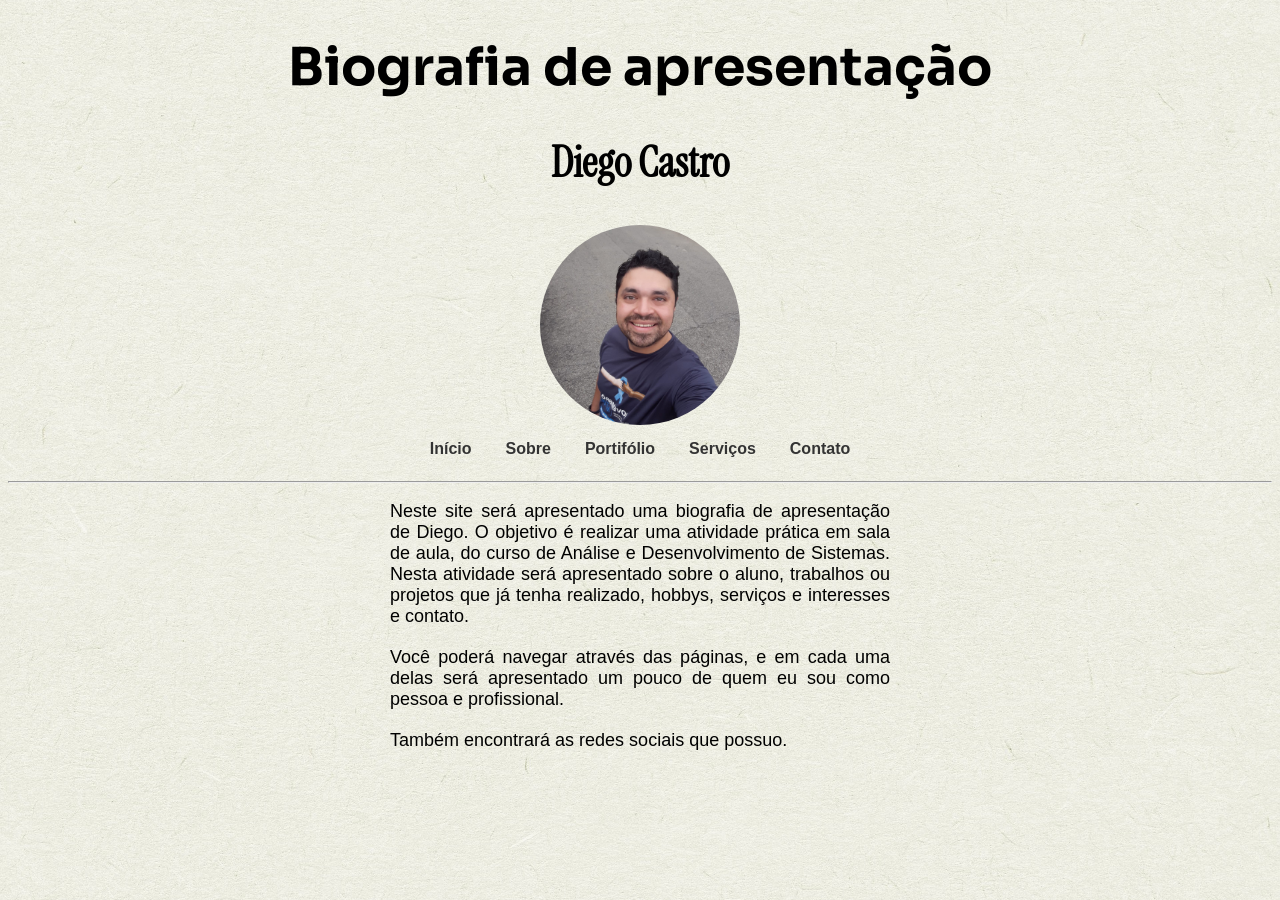
<file: Biografia Diego/index.html>
<!DOCTYPE html>
<html lang="pt-br">
<head>
    <meta charset="UTF-8">
    <meta name="viewport" content="width=device-width, initial-scale=1.0">
    <link rel="shortcut icon" href="/Biografia Diego/Imagens/favicon.ico" type="image/x-icon">
    <title>Webiografia Diego</title>
    <link rel="stylesheet" href="CSS/style.css">
    <link rel="preconnect" href="https://fonts.googleapis.com">
    <link rel="preconnect" href="https://fonts.gstatic.com" crossorigin>
    <link href="https://fonts.googleapis.com/css2?family=Sora:wght@100..800&display=swap" rel="stylesheet">
    <link href="https://fonts.googleapis.com/css2?family=Instrument+Serif:ital@0;1&family=Sora:wght@100..800&display=swap" rel="stylesheet">
</head>

<body>
    <h1><strong>Biografia de apresentação</strong></h1>
    <h2><strong>Diego Castro</strong></h2>

    <img src="./Imagens/fotoperfil.jpeg" alt="foto de perfil" width="200px" height="200px">
    <nav class="menu-navegação">
        <ul>
            <li><a href="index.html">Início</a></li>
            <li><a href="sobre.html">Sobre</a></li>
            <li><a href="portifolio.html">Portifólio</a></li>
            <li><a href="serviços.html">Serviços</a></li>
            <li><a href="contato.html">Contato</a></li>
        </ul>
    </nav>
    <hr>
    <p>
        Neste site será apresentado uma biografia de apresentação de Diego. O objetivo é realizar uma atividade prática em sala de aula, do curso de Análise e Desenvolvimento de Sistemas. Nesta atividade será apresentado sobre o aluno, trabalhos ou projetos que já tenha realizado, hobbys, serviços e interesses e contato.
    </p>
    <p>Você poderá navegar através das páginas, e em cada uma delas será apresentado um pouco de quem eu sou como pessoa e profissional.</p>
    <p>Também encontrará as redes sociais que possuo.</p>

</body>
</html>
</file>
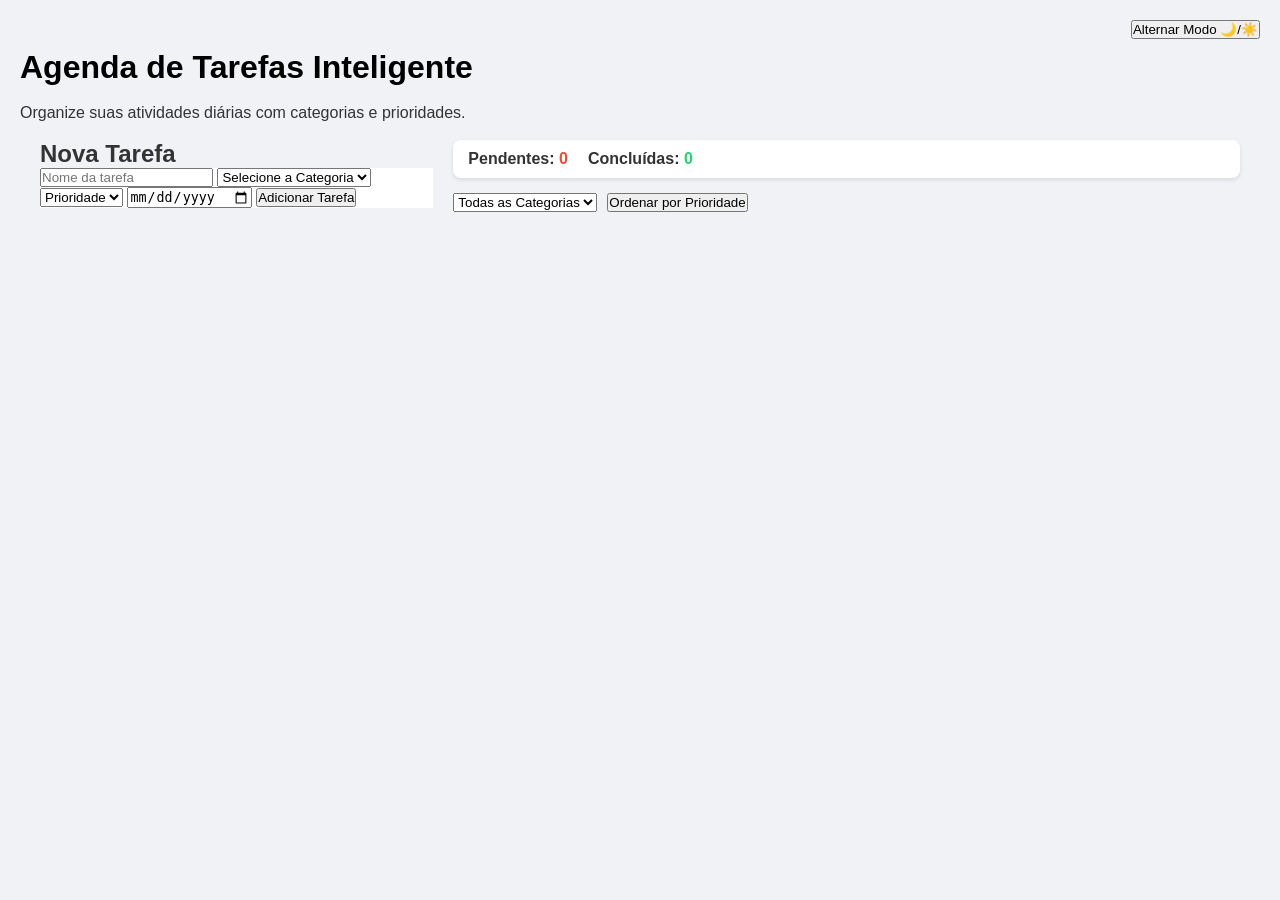
<file: To_Do_List/index.html>
<!DOCTYPE html>
<html lang="pt-br">
<head>
    <meta charset="UTF-8">
    <meta name="viewport" content="width=device-width, initial-scale=1.0">
    <title>Agenda de Tarefas Inteligente</title>
    <link rel="stylesheet" href="CSS/style.css">
</head>

<body>
    <div class="theme-switch">
        <button id="toggle-theme">Alternar Modo 🌙/☀️</button>
    </div>

    <header>
        <h1>Agenda de Tarefas Inteligente</h1><br>
        <p>Organize suas atividades diárias com categorias e prioridades.</p><br>

    </header>

    <main class="container">
        <section id="cadastro">
            <h2>Nova Tarefa</h2>
            <form id="todo-form">
                <input  type="text" id="task-name" placeholder="Nome da tarefa" required>

                <select id="task-category" required>
                    <option value="">Selecione a Categoria</option>
                    <option value="Trabalho">Trabalho</option>
                    <option value="Estudos">Estudos</option>
                    <option value="Pessoal">Pessoal</option>
                </select>

                <select id="task-priority" required>
                    <option value="">Prioridade</option>
                    <option value="Alta">Alta</option>
                    <option value="Média">Média</option>
                    <option value="Baixa">Baixa</option>
                </select>

                <input type="date" id="task-date" required>

                <button type="submit" id="add-btn">Adicionar Tarefa</button>
            </form>
        </section>

        <section id="exibicao">
            <div class="stats-panel">
                <p>Pendentes: <span id="count-pending">0</span></p>
                <p>Concluídas: <span id="count-completed">0</span></span></p>
            </div>
            <div class="filters">
                <select id="filter-category">
                    <option value="Todos">Todas as Categorias</option>
                    <option value="Trabalho">Trabalho</option>
                    <option value="Estudos">Estudos</option>
                    <option value="Pessoal">Pessoal</option>
                </select>
                
                <button id="sort-priority">Ordenar por Prioridade</button>
            </div>

            <div id="task-container"></div>
        </section>
    </main>

    <script src="script.js"></script>    
</body>
</html>
</file>
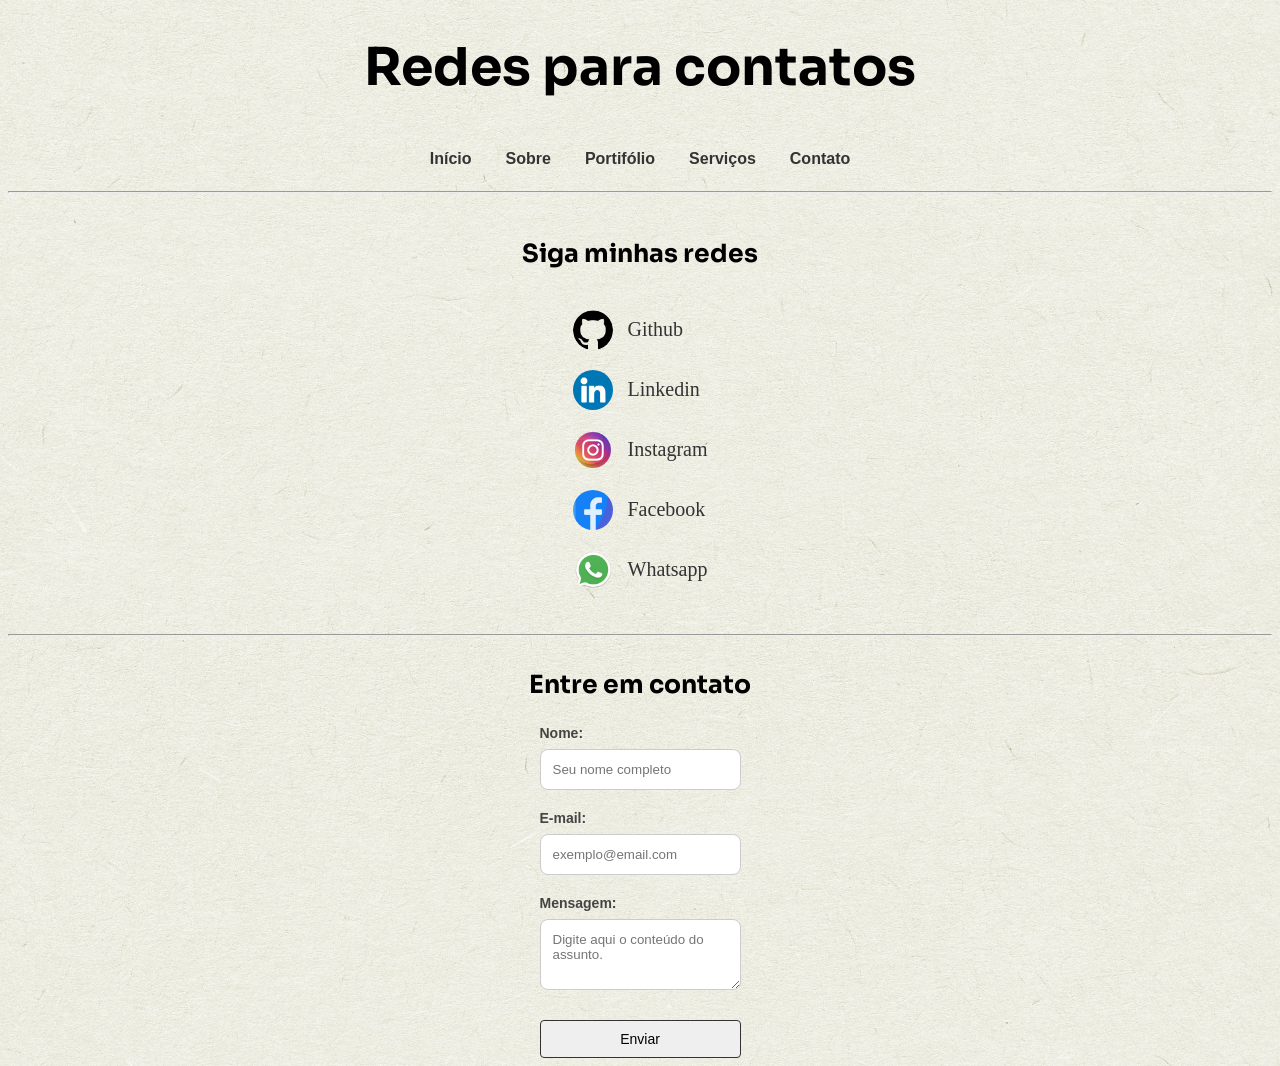
<file: Biografia Diego/contato.html>
<!DOCTYPE html>
<html lang="pt-br">
<head>
    <meta charset="UTF-8">
    <meta name="viewport" content="width=device-width, initial-scale=1.0">
    <link rel="shortcut icon" href="/Biografia Diego/Imagens/favicon.ico" type="image/x-icon">
    <title>Contatos</title>
    <link rel="stylesheet" href="CSS/style.css">
     <link rel="preconnect" href="https://fonts.googleapis.com">
    <link rel="preconnect" href="https://fonts.gstatic.com" crossorigin>
    <link href="https://fonts.googleapis.com/css2?family=Sora:wght@100..800&display=swap" rel="stylesheet">
    <link href="https://fonts.googleapis.com/css2?family=Instrument+Serif:ital@0;1&family=Sora:wght@100..800&display=swap" rel="stylesheet">
</head>
<body>
    <h1><strong>Redes para contatos</strong></h1></h1>
    <nav class="menu-navegação">
        <ul>
            <li><a href="index.html">Início</a></li>
            <li><a href="sobre.html">Sobre</a></li>
            <li><a href="portifolio.html">Portifólio</a></li>
            <li><a href="serviços.html">Serviços</a></li>
            <li><a href="contato.html">Contato</a></li>
        </ul>
    </nav>
    <hr>
    <section class="redes-sociais">
        <h3>Siga minhas redes</h3>
        <ul>
            <li>
                <img src="Imagens/github.png" alt="github" class="icone">
                <a href="https://github.com/diegocastro91" target="_blank">Github</a>
            </li>

            <li>
                <img src="Imagens/linkedin.png" alt="linkedin" class="icone">
                <a href="https://www.linkedin.com/in/diegocastro91/" target="_blank">Linkedin</a>
            </li>
            
            <li>
                <img src="Imagens/instagram.png" alt="instagram" class="icone">
                <a href="https://www.instagram.com/egoluiz?igsh=MTE3ZjN4djQ1b3hleA==/" target="_blank">Instagram</a>
            </li>

            <li>
                <img src="Imagens/facebook.png" alt="facebook" class="icone">
                <a href="https://www.facebook.com/diegooioz/" target="_blank">Facebook</a>
            </li>

            <li>
                <img src="Imagens/whatsapp.png" alt="whatsapp" class="icone">
                <a href="https://wa.me/qr/5T3BJDUWCIPNG1" target="_blank">Whatsapp</a>
            </li>
        </ul>
    </section>
    <hr>

    <section class="contato">
    <h3><strong>Entre em contato</strong></h3>

    <form action="" method="">
        <div class="form-group">
            <label for="nome">Nome:</label>
            <input type="text" id="nome" name="nome" placeholder="Seu nome completo" required>
        </div>

        <div class="form-group">
            <label for="email">E-mail:</label>
            <input type="text" id="email" name="email" placeholder="exemplo@email.com" required>
        </div>

        <div class="form-group">
            <label for="assunto">Mensagem:</label>
            <textarea id="assunto" name="assunto" rows="3" placeholder="Digite aqui o conteúdo do assunto."></textarea>
        </div>

        <button type="submit">Enviar</button>
    </form>
    </section>
    
</body>
</html>
</file>
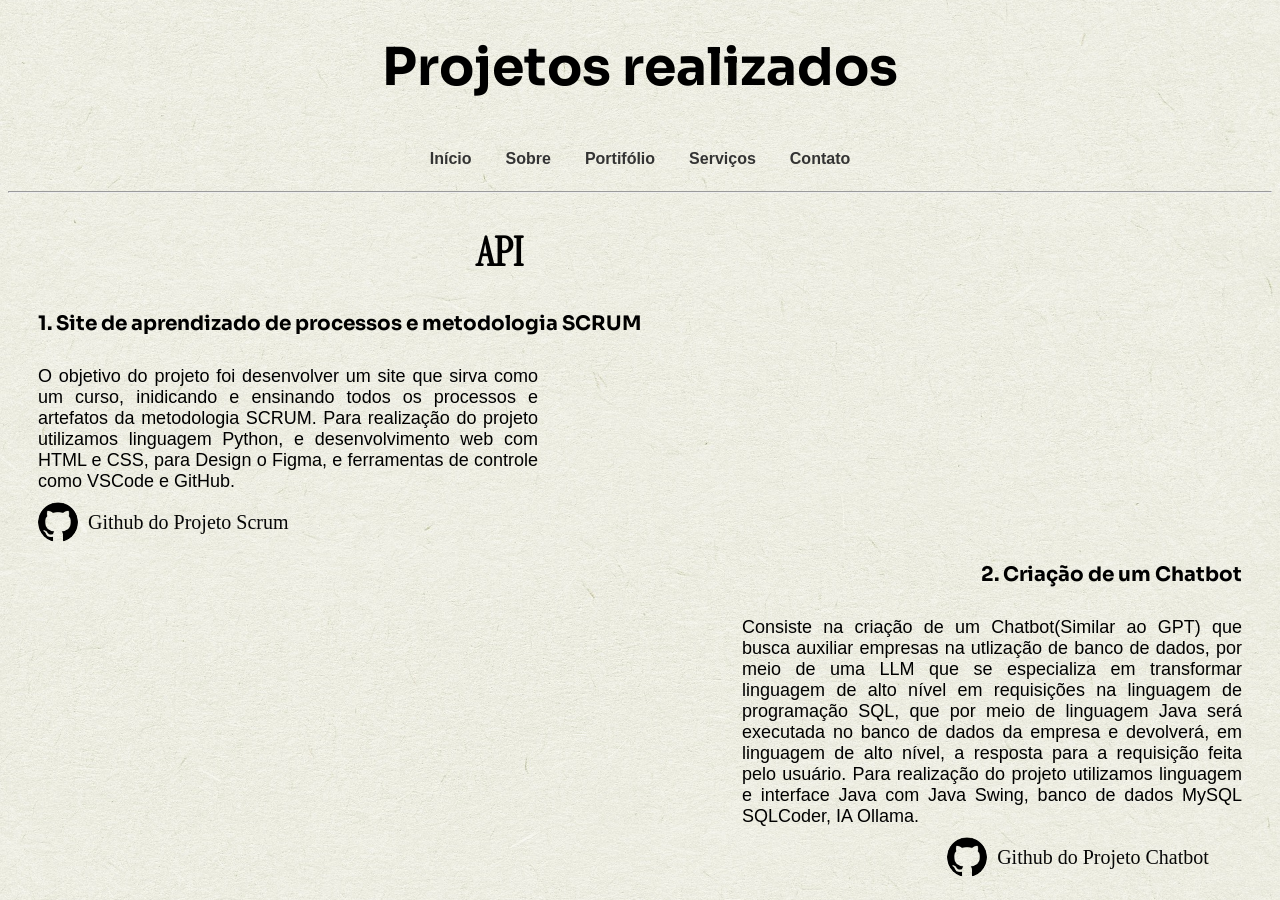
<file: Biografia Diego/portifolio.html>
<!DOCTYPE html>
<html lang="pt-br">
<head>
    <meta charset="UTF-8">
    <meta name="viewport" content="width=device-width, initial-scale=1.0">
    <link rel="shortcut icon" href="/Biografia Diego/Imagens/favicon.ico" type="image/x-icon">
    <title>Portifólio</title>
    <link rel="stylesheet" href="CSS/style.css">
     <link rel="preconnect" href="https://fonts.googleapis.com">
    <link rel="preconnect" href="https://fonts.gstatic.com" crossorigin>
    <link href="https://fonts.googleapis.com/css2?family=Sora:wght@100..800&display=swap" rel="stylesheet">
    <link href="https://fonts.googleapis.com/css2?family=Instrument+Serif:ital@0;1&family=Sora:wght@100..800&display=swap" rel="stylesheet">
</head>
<body>
    <h1><strong>Projetos realizados</strong></h1>
    <nav class="menu-navegação">
        <ul>
            <li><a href="index.html">Início</a></li>
            <li><a href="sobre.html">Sobre</a></li>
            <li><a href="portifolio.html">Portifólio</a></li>
            <li><a href="serviços.html">Serviços</a></li>
            <li><a href="contato.html">Contato</a></li>
        </ul>
    </nav>
    <hr>
    <h2 class="portifolio"><strong>API</strong></h2>
    <h3 class="projetos-git">1. Site de aprendizado de processos e metodologia SCRUM</h3>
    <p class="objetivo-projeto">
        O objetivo do projeto foi desenvolver um site que sirva como um curso, inidicando e ensinando todos os processos e artefatos da metodologia SCRUM. Para realização do projeto utilizamos linguagem Python, e desenvolvimento web com HTML e CSS, para Design o Figma, e ferramentas de controle como VSCode e GitHub.
    </p>
    <div class="projeto-link">
        <img src="Imagens/github.png" alt="github" class="icone-proj">
        <a href="https://github.com/Byte-Benders-Fatec/api-2sem-2023" target="_blank">Github do Projeto Scrum</a>
    </div>

    <h3 class="projetos-git2">2. Criação de um Chatbot</h3>
    <p class="objetivo-projeto2">
        Consiste na criação de um Chatbot(Similar ao GPT) que busca auxiliar empresas na utlização de banco de dados, por meio de uma LLM que se especializa em transformar linguagem de alto nível em requisições na linguagem de programação SQL, que por meio de linguagem Java será executada no banco de dados da empresa e devolverá, em linguagem de alto nível, a resposta para a requisição feita pelo usuário. Para realização do projeto utilizamos linguagem e interface Java com Java Swing, banco de dados MySQL SQLCoder, IA Ollama.
    </p>
    <div class="projeto-link2">
        <img src="Imagens/github.png" alt="github" class="icone-proj2">
        <a href="https://github.com/Byte-Benders-Fatec/api-1sem-2024" target="_blank">Github do Projeto Chatbot</a>
    </div>
        
    </div>
    
</body>
</html>
</file>
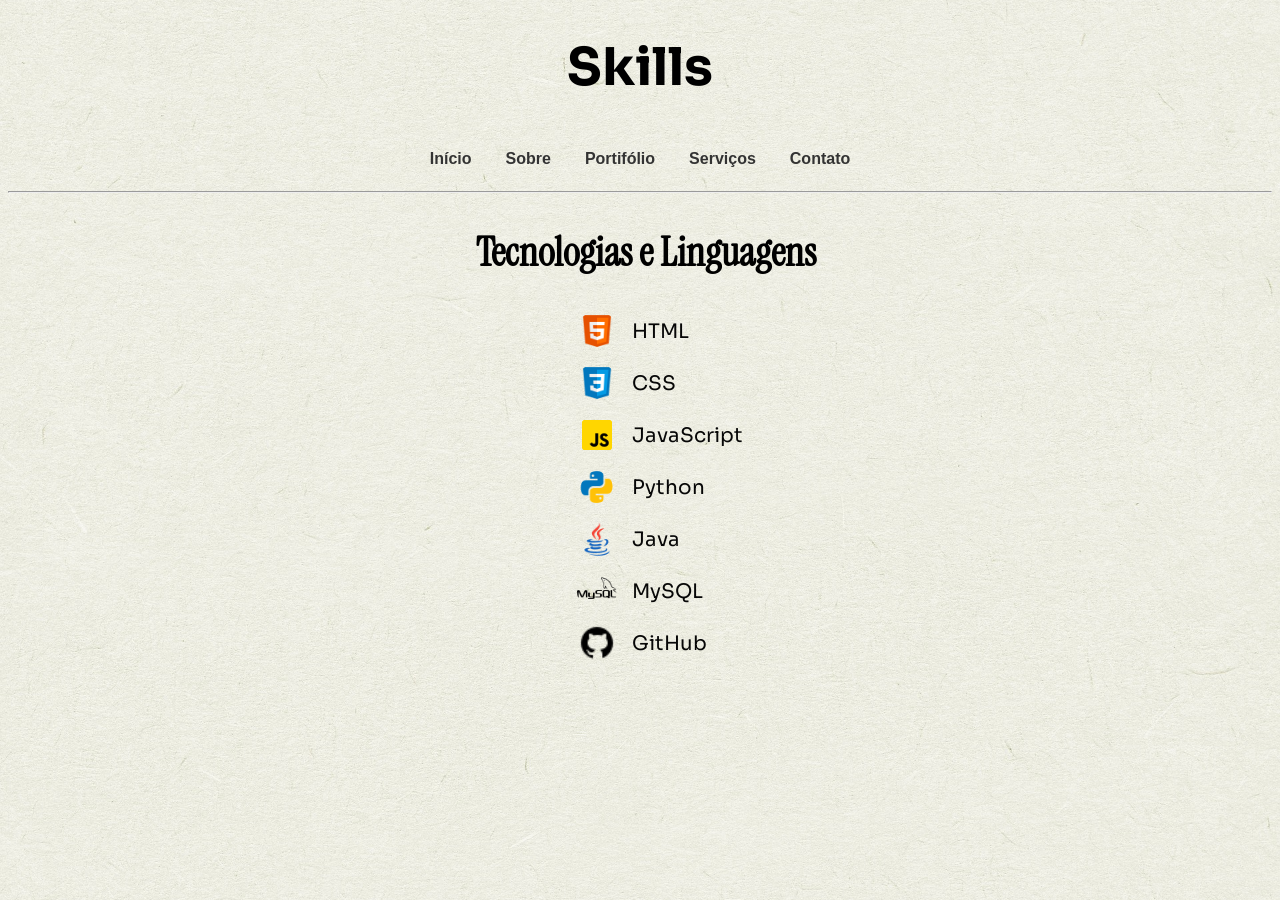
<file: Biografia Diego/serviços.html>
<!DOCTYPE html>
<html lang="pt-br">
<head>
    <meta charset="UTF-8">
    <meta name="viewport" content="width=device-width, initial-scale=1.0">
    <link rel="shortcut icon" href="/Biografia Diego/Imagens/favicon.ico" type="image/x-icon">
    <title>Skills</title>
    <link rel="stylesheet" href="CSS/style.css">
    <link rel="preconnect" href="https://fonts.googleapis.com">
    <link rel="preconnect" href="https://fonts.gstatic.com" crossorigin>
    <link href="https://fonts.googleapis.com/css2?family=Sora:wght@100..800&display=swap" rel="stylesheet">
    <link href="https://fonts.googleapis.com/css2?family=Instrument+Serif:ital@0;1&family=Sora:wght@100..800&display=swap" rel="stylesheet">
</head>

<body>
    <h1><strong>Skills</strong></h1>
        <nav class="menu-navegação">
        <ul>
            <li><a href="index.html">Início</a></li>
            <li><a href="sobre.html">Sobre</a></li>
            <li><a href="portifolio.html">Portifólio</a></li>
            <li><a href="serviços.html">Serviços</a></li>
            <li><a href="contato.html">Contato</a></li>
        </ul>
    </nav>
    <hr>

    <h2 class="portifolio">Tecnologias e Linguagens</h2>
    <ul class="skills">
        <li>
            <img src="Imagens/html5.png" alt="html5" class="icone2">
            <span>HTML</span>
        </li>
        <li>
            <img src="Imagens/css3.png" alt="css3" class="icone2">
            <span>CSS</span>
        </li>
        <li>
            <img src="Imagens/javascript.png" alt="javascript" class="icone">
            <span>JavaScript</span>
        </li>
        <li>
            <img src="Imagens/python.png" alt="python" class="icone2">
            <span>Python</span>
        </li>
        <li>
            <img src="Imagens/java.png" alt="java" class="icone2">
            <span>Java</span>
        </li>
        <li>
            <img src="Imagens/mysql.png" alt="mysql" class="icone2">
            <span>MySQL</span>
        </li>
        <li>
            <img src="Imagens/github2.png" alt="github2" class="icone2">
            <span>GitHub</span>
        </li>
    </ul>

    
</body>
</html>
</file>
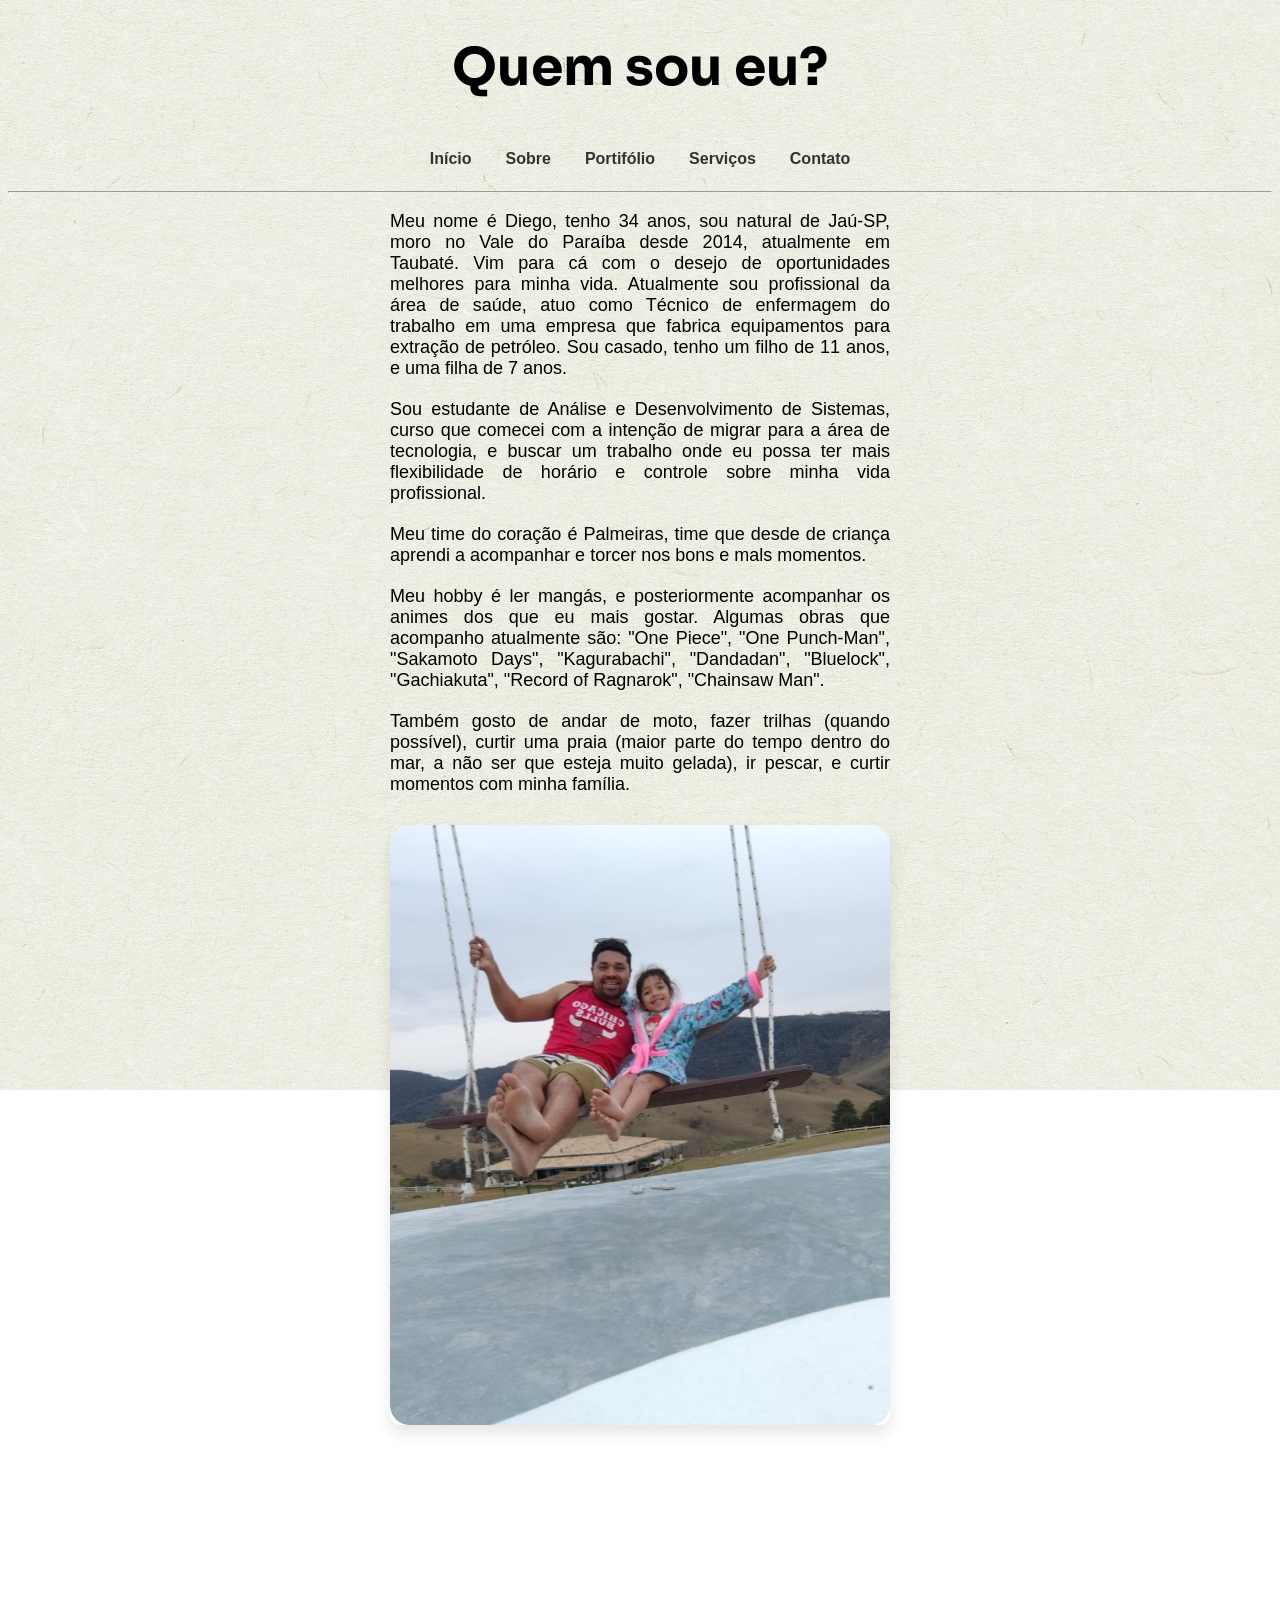
<file: Biografia Diego/sobre.html>
<!DOCTYPE html>
<html lang="pt-br">
<head>
    <meta charset="UTF-8">
    <meta name="viewport" content="width=device-width, initial-scale=1.0">
    <link rel="shortcut icon" href="/Biografia Diego/Imagens/favicon.ico" type="image/x-icon">
    <title>Sobre o Diego</title>
    <link rel="stylesheet" href="CSS/style.css">
    <link rel="preconnect" href="https://fonts.googleapis.com">
    <link rel="preconnect" href="https://fonts.gstatic.com" crossorigin>
    <link href="https://fonts.googleapis.com/css2?family=Sora:wght@100..800&display=swap" rel="stylesheet">
    <link href="https://fonts.googleapis.com/css2?family=Instrument+Serif:ital@0;1&family=Sora:wght@100..800&display=swap" rel="stylesheet">
    <meta name="referrer" content="strict-origin-when-cross-origin">
</head>
<body>
    <h1><strong>Quem sou eu?</strong></h1>
    <nav class="menu-navegação">
        <ul>
            <li><a href="index.html">Início</a></li>
            <li><a href="sobre.html">Sobre</a></li>
            <li><a href="portifolio.html">Portifólio</a></li>
            <li><a href="serviços.html">Serviços</a></li>
            <li><a href="contato.html">Contato</a></li>
        </ul>
    </nav>   
    <hr>
    <p>
        Meu nome é Diego, tenho 34 anos, sou natural de Jaú-SP, moro no Vale do Paraíba desde 2014, atualmente em Taubaté. Vim para cá com o desejo de oportunidades melhores para minha vida. Atualmente sou profissional da área de saúde, atuo como Técnico de enfermagem do trabalho em uma empresa que fabrica equipamentos para extração de petróleo. Sou casado, tenho um filho de 11 anos, e uma filha de 7 anos.
    </p>
    <p>
        Sou estudante de Análise e Desenvolvimento de Sistemas, curso que comecei com a intenção de migrar para a área de tecnologia, e buscar um trabalho onde eu possa ter mais flexibilidade de horário e controle sobre minha vida profissional.
    </p>
    <p>
        Meu time do coração é Palmeiras, time que desde de criança aprendi a acompanhar e torcer nos bons e mals momentos.
    </p>
    <p>
        Meu hobby é ler mangás, e posteriormente acompanhar os animes dos que eu mais gostar. Algumas obras que acompanho atualmente são: "One Piece", "One Punch-Man", "Sakamoto Days", "Kagurabachi", "Dandadan", "Bluelock", "Gachiakuta", "Record of Ragnarok", "Chainsaw Man".
    </p>
    <p>
        Também gosto de andar de moto, fazer trilhas (quando possível), curtir uma praia (maior parte do tempo dentro do mar, a não ser que esteja muito gelada), ir pescar, e curtir momentos com minha família.
    </p>

    <div class="carousel-container">
        <div class="carousel-content">
            <img class="item" src="Imagens/img1.jpeg" alt="1">
            <img class="item" src="Imagens/img2.jpeg" alt="2">
            <img class="item" src="Imagens/img3.jpeg" alt="3">
            <img class="item" src="Imagens/img4.jpeg" alt="4">
            <img class="item" src="Imagens/img5.jpeg" alt="5">
            <img class="item" src="Imagens/img6.jpeg" alt="6">
            <img class="item" src="Imagens/img7.jpeg" alt="7">
            <img class="item" src="Imagens/img8.jpeg" alt="8">
            <img class="item" src="Imagens/img9.jpeg" alt="9">
            <img class="item" src="Imagens/img10.jpeg" alt="10">
            <img class="item" src="Imagens/img11.jpeg" alt="11">
            <img class="item" src="Imagens/img12.jpeg" alt="12">
            <img class="item" src="Imagens/img13.jpeg" alt="13">
        </div>
    </div>

    <div class="video-container">
        <iframe
            src="https://www.youtube-nocookie.com/embed/W8U8x0wHGME"
            title="Giolì & Assia - Even If The Time Will Pass By"
            frameborder="0"
            allow="accelerometer; autoplay; clipboard-write; encrypted-media; gyroscope; picture-in-picture; web-share"
            allowfullscreen>
        </iframe>
    </div>

    
</body>
</html>
</file>
<file: Biografia Diego/CSS/style.css>
body{
    background-image: url("../Imagens/fundoneutro.jpg");
    background-repeat: no-repeat;
    background-size: cover;
    background-position: center;
    background-attachment: fixed;
}
img {
    width: 200px;
    height: 200px;
    border-radius: 50%;
    object-fit: cover;
    display: block;
    margin: 0 auto;
}
h1{
    text-align: center;
    font-family: Sora, sans-serif;
    font-size: 52px;
       
}
h2{
    text-align: center;
    font-family: Instrument Serif, serif;
    font-size: 42px;
}
h3{
    text-align: center;
    font-family:  Sora, sans-serif;
    font-size: 25px;
}
p{
    text-align: justify;
    font-size: 18px;
    font-family: Arial, sans-serif;
    width: 500px;
    padding: 10px;
    margin: 0 auto;
}
.redes-sociais{
    display: flex;
    flex-direction: column;
    align-items: center;
    justify-content: center;
    width: 100%;
    margin-top: 20px;
}
.redes-sociais ul{
    list-style: none;
    padding: 0;
}
.redes-sociais li{
    display: flex;
    align-items: center;
    margin-bottom: 20px;
    width: fit-content;
}
.icone{
    width: 40px;
    height: auto;
    margin-right: 15px;
}
.redes-sociais a{
    text-decoration: none;
    color: #333;
    font-size: 20px;
}
.redes-sociais a:hover{
    color: #007BFF;
}
.contato{
    display: flex;
    flex-direction: column;
    align-items: center;
    
}
.form-group{
    display: flex;
    flex-direction: column;
    margin-bottom: 20px;
    width: 100%;
    max-width: 500px;
    margin-left: auto;
    margin-right: auto;
}
input[type="text"],
input[type="email"],
textarea{
    width: 100%;
    padding: 12px;
    border: 1px solid #ccc;
    border-radius: 8px;
    box-sizing: border-box;
    font-family: sans-serif;
}
#assunto{
    width: 100%;
    padding: 12px;
    border: 1px solid #ccc;
    border-radius: 8px;
    resize: vertical;
    box-sizing: border-box;
}
.form-group label{
    font-family: 'Segoe UI', Tahoma, Geneva, Verdana, sans-serif;
    font-weight: 600;
    font-size: 14px;
    color: #444;
    margin-bottom: 8px;
}
button[type="submit"]{
    width: 100%;
    padding: 10px;
    margin-top: 10px;
    border: 1px solid #333;
    border-radius: 4px;
    font-size: 14px;
    font-weight: 200;
}
button[type="submit"]:hover{
    background-color:#b3b8bd;
    color: #333;
}
.menu-navegação{
    padding: 15px 0;
    text-align: center;
}
.menu-navegação ul{
    list-style: none;
    padding: 0;
    margin: 0;
}
.menu-navegação li{
    display: inline;
    margin: 0 15px;
}
.menu-navegação a{
    text-decoration: none;
    color: #333;
    font-weight: bold;
    font-family: 'Segoe UI', sans-serif;
    transition: color 0.3s;
}
.menu-navegação a:hover{
    color: #007BFF;
}
.portifolio{
    text-align: left;
    margin-left: 37%;
    font-family: Instrument Serif, serif;
    font-size: 40px;
}
.projeto-link{
    display: flex;
    align-items: center;
    margin-bottom: 20px;
    margin-left: 30px;
    width: fit-content;
}
.projeto-link a{
    text-decoration: none;
    color: #070707;
    font-size: 20px;
}
.icone-proj{
    width: 40px;
    height: auto;
    margin-right: 10px;
}
.objetivo-projeto{
    text-align: justify;
    margin-left: 20px;
}
.objetivo-projeto2{
    text-align: justify;
    margin-right: 20px;
}
.projetos-git{
    text-align: left;
    margin-left: 30px;
    font-family: Sora, sans-serif;
    font-size: 20px;
}
.projetos-git2{
    text-align: right;
    margin-right: 30px;
    font-family: Sora, sans-serif;
    font-size: 20px;
}
.projeto-link2{
    display: flex;
    align-items: center;
    justify-content: flex-end;
    margin-right: 5%;
}
.icone-proj2{
    width: 40px;
    height: auto;
    margin-right: 10px;
}
.projeto-link2 a{
    text-decoration: none;
    color: #070707;
    font-size: 20px;
}
.skills{
    display: flex;
    flex-direction: column;
    align-items: flex-start;
    justify-content: flex-start;
    list-style: none;
    padding: 0;
    margin-left: 45%;
    margin-right: auto;
}
.skills li{
    display: flex;
    align-items: center;
    margin-bottom: 12px;
}
.icone2{
    width: 40px;
    height: auto;
    margin-right: 15px;
}
.skills span{
    font-family: Sora, sans-serif;
    font-size: 20px;
    color:#070707;
}
.carousel-container{
    width: 500px; /*largura do quadrado*/
    margin: 20px auto;
    overflow-x: auto; /*permite o scroll horizontal*/
    scroll-snap-type: x mandatory; /*faza imagem travar no centro*/
    border-radius: 10px;
    box-shadow: 0 8px 15px rgba(0, 0, 0, 0.1);
    scrollbar-width: none;
}
/*esconde a barra de rolagem no chrome para ficar limpo*/
.carousel-container::-webkit-scrollbar{
    display: none;
}
.carousel-content{
    display: flex;
}
.carousel-content img.item{
    flex: 0 0 100%;
    scroll-snap-align: center;
    width: 300px;
    height: 600px;
    border-radius: 20px;
    object-fit: cover;
    display: block;
    margin: 0;
}
.video-container{
    width: 500px;
    height: 300px;
    margin: 30px auto;
    border-radius: 10px;
    overflow: hidden;
    box-shadow: o 8px 15px rgba(0, 0, 0, 0.1);
}
.video-container iframe{
    width: 100%;
    height: 100%;
}
</file>
<file: To_Do_List/CSS/style.css>
/*definição das variáveis de cor*/
:root{
    --bg-color: #f0f2f5;
    --text-color:#333;
    --card-bg: #ffffff;
    --header-color: #000;
}

/*cores para o modo escuro*/
[data-theme="dark"]{
    --bg-color: #18191a;
    --text-color: #e4e6eb;
    --card-bg: #242526;
    --header-color: #fff;
}

/*estilos gerais*/
*{
    box-sizing: border-box;
    margin: 0;
    padding: 0;
}

/*configurações básicas*/
body{
    font-family: Arial, sans-serif;
    background-color: var(--bg-color);
    color: var(--text-color);
    transition: background-color 0.3s, color 0.3s; /*transição suave*/
    margin: 0;
    padding: 20px;
}

#todo-form, .task-card{
    background-color: var(--card-bg);
    color: var(--text-color);
}

header h1{
    color: var(--header-color);
}

/*estilo do botão de modo*/
.theme-switch{
    text-align: right;
    margin-bottom:10px;
}

.container{
    display: grid;
    grid-template-columns: 1fr 2fr; /*divide em duas colunas no desktop*/
    gap: 20px;
    max-width: 1200px;
    margin: 0 auto;
}

/*responsividade para celular*/
@media (max-width: 768px){
    .container{
        grid-template-columns: 1fr; /*uma coluna no celular*/
    }
}

/*estilos dos cards de tarefas*/
.task-card{
    background-color: white;
    padding: 15px;
    border-radius: 8px;
    margin-bottom: 15px;
    box-shadow: 0 2px 5px rgba(0, 0, 0, 0.1);
    display: flex;
    justify-content: space-between;
    align-items: center;
}

/*cores de prioridade*/
.priority-alta{border-left: 5px solid red;}
.priority-média{border-left: 5px solid yellow;}
.priority-baixa{border-left: 5px solid green;}

/*tarefa concluida*/
.completed{
    text-decoration: line-through;
    opacity: 0.6;
}

/*botões com hover*/
button:hover{
    filter: brightness(0.9);
    cursor: pointer;
}

.filters{
    margin-bottom: 10px;
    display: flex;
    gap: 10px;
    flex-wrap: wrap;
}

.stats-panel{
    display: flex;
    gap: 20px;
    background-color: var(--card-bg);
    padding: 10px 15px;
    border-radius: 8px;
    margin-bottom: 15px;
    box-shadow: 0 2px 4px rgba(0, 0, 0, 0.1);
    font-weight: bold;
}

#count-pending{color: #e74c3c;} /*vermelho para pendentes*/
#count-completed{color: #2ecc71;} /*verde para comcluídas*/
</file>
